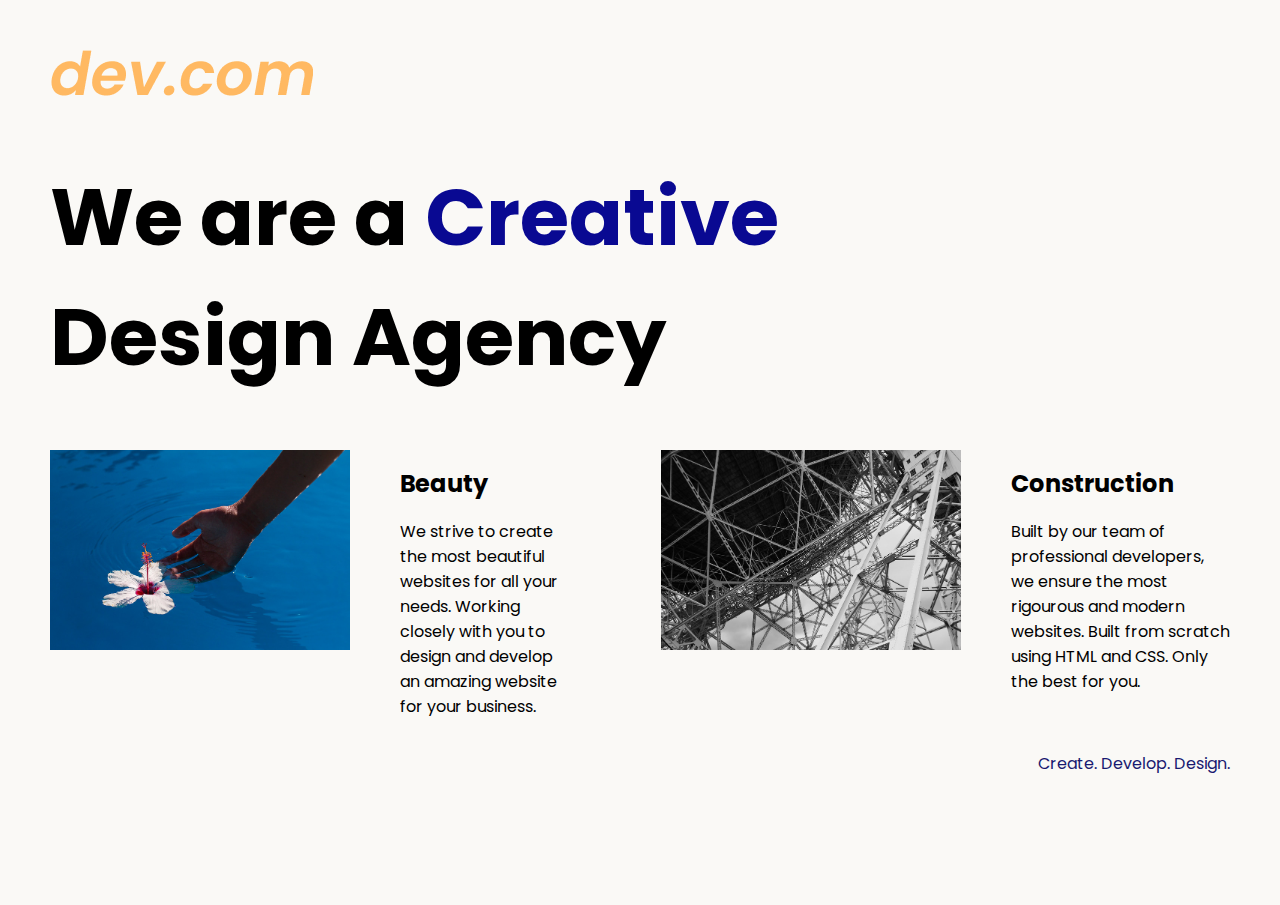
<file: Web Design Agency/index.html>
<!DOCTYPE html>
<html lang="en">

<head>
  <meta charset="UTF-8">
  <meta name="viewport" content="width=device-width, initial-scale=1.0">
  <title>Agency</title>
  <link rel="stylesheet" href="./style.css">
  <link rel="preconnect" href="https://fonts.googleapis.com">
  <link rel="preconnect" href="https://fonts.gstatic.com" crossorigin>
  <link href="https://fonts.googleapis.com/css2?family=Poppins:wght@400;700&display=swap" rel="stylesheet">
</head>

<body>
  <div class="main">

    <img class="logo" src="./assets/images/logo.png" alt="logo">
    <h1>We are a <span class="creative">Creative</span><br>
       Design Agency</h1>
    <div class="cards-l-r">
      <div class="left card left-card"><img class="tile-image" src="./assets/images/beautiful.jpg" alt="hand and flower in water">
        <div class="heading-para-1">
          <h2 class="card-title">Beauty</h2>
          <p class="card-text para1">We strive to create the most beautiful websites for all your needs. Working closely with
          you
          to
          design and
          develop an amazing website for your business.</p></div>
       </div>

      <div class="right card right-card"><img class="tile-image" src="./assets/images/construction.jpg" alt="metal structure">
        <div class="heading-para-2">
          <h2 class="card-title">Construction</h2>
          <p class="card-text para2">Built by our team of professional developers, we ensure the most rigourous and modern websites. Built from
          scratch using HTML and CSS. Only the best for you.</p>
        </div>
      </div>
    </div>
  </div>


  <footer>
    <p>Create. Develop. Design.</p>
  </footer>
</body>

</html>
</file>
<file: Web Design Agency/style.css>
body {
  font-family: "Poppins", sans-serif;
  margin: 50px 50px 0 50px;
  background-color: #faf9f6;
  display: flex;
  flex-direction: column;
  min-height: 95vh;
}
/* .main {
  display: flex;

} */
.creative
{
  color: rgb(9, 9, 146);
}
.cards-l-r
{
  display: flex;
}
.tile-image
{
  width: 300px;
  height: 200px;
}
.left-card
{
  display: flex;
  width:124%;
}
.right-card
{
  display: flex;
  margin-left: 90px;
}
.heading-para-1
{
  display: flex;
  flex-direction: column;
  width:44%;
  margin-left: 50px;
  margin-top: -4px;
}
.heading-para-2
{
  display: flex;
  flex-direction: column;
  width:44%; 
  margin-left: 50px;
  margin-top: -4px;
}
.para1
{
  margin-top: -2px;
}
.para2
{
  margin-top: -2px;

}
h1 {
  font-size: 5rem;
}

footer {
  text-align: right;
  color: midnightblue;
}
</file>
